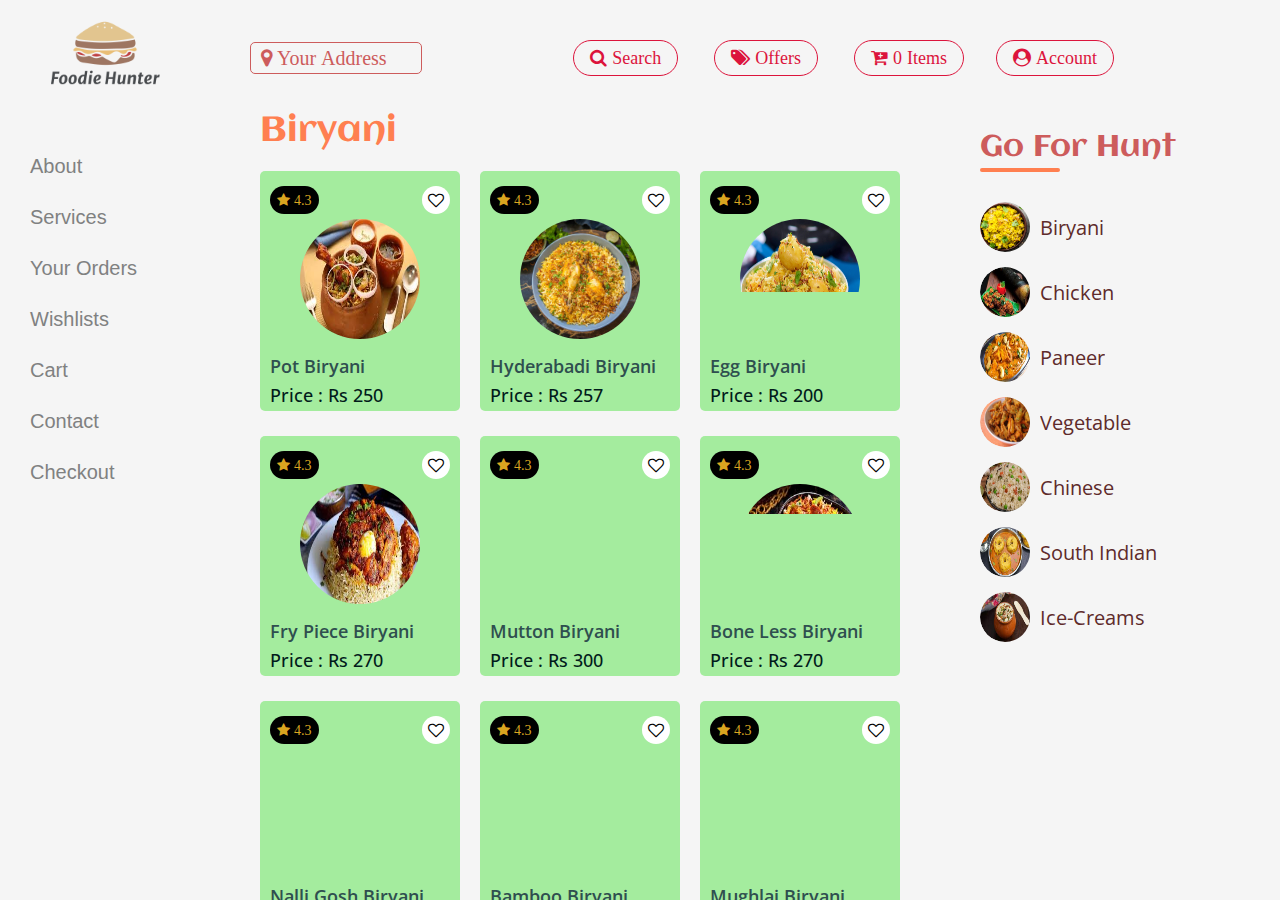
<file: index.html>
<!DOCTYPE html>
<html lang="en">
<head>
    <meta charset="UTF-8">
    <meta http-equiv="X-UA-Compatible" content="IE=edge">
    <meta name="viewport" content="width=device-width, initial-scale=1.0,viewport-fit=cover">
    <title>Food Website</title>
    <link rel="stylesheet" href="index.css">
    <link rel="stylesheet" href="https://cdnjs.cloudflare.com/ajax/libs/font-awesome/4.7.0/css/font-awesome.min.css">
</head>
<body>
    

    <!-- desktop view -->
    <div class="container" id="container">
        <div id="menu">
            <div class="title">
                <img src="./images/foodie hunter.png" alt="">
            </div>
            <div class="menu-item">
                <a href="About.html">About</a>
                <a href="Services.html">Services</a>
                <a href="Your Oders.html">Your Orders</a>
                <a href="Wishlists.html">Wishlists</a>
                <a href="Cart.html">Cart</a>
                <a href="Contact.html">Contact</a>
                <a href="Checkout.html">Checkout</a>
            </div>
        </div>

        <div id="food-container">
            <div id="header">
                <div class="add-box">
                    <i class="fa fa-map-marker your-address" id="add-address"> Your Address</i>
                </div>
                <div class="util">
                    <i class="fa fa-search"> Search</i>
                    <i class="fa fa-tags"> Offers</i>
                    <i class="fa fa-cart-plus" id="cart-plus"> 0 Items</i>
                </div>
            </div>
            <div id="food-items" class="d-food-items">
                <div id="biryani" class="d-biryani">
                    <p id="category-name">Biryani</p>    
                </div>

                <div id="chicken" class="d-chicken">
                    <p id="category-name">Chicken Delicious</p>    
                </div>

                <div id="paneer" class="d-paneer">
                    <p id="category-name">Paneer Mania</p>
                </div>

                <div id="vegetable" class="d-vegetable">
                    <p id="category-name">Pure Veg Dishes</p> 
                </div>

                <div id="chinese" class="d-chinese">
                    <p id="category-name">Chinese Corner</p> 
                </div>

                <div id="south-indian" class="d-south-indian">
                    <p id="category-name">South Indian</p>
                </div>
                <div id="ice-creams" class="d-ice-creams">
                    <p id="category-name">Ice-Creams</p>
                </div>
                
            </div>

            <div id="cart-page" class="cart-toggle">
                <p id="cart-title">Cart Items</p>
                <p id="m-total-amount">Total Amout : 100</p>
                <table>
                    <thead>
                        <td>Item</td>
                        <td>Name</td>
                        <td>Quantity</td>
                        <td>Price</td>
                    </thead>
                    <tbody id="table-body">
                        
                    </tbody>
                </table>
                <div class="btn-box">
                    <button class="cart-btn">Checkout</button>
                </div>
            </div>
        </div>

        <div id="cart">
            <div class="taste-header">
                <div class="user">
                    <i class="fa fa-user-circle" id="circle"> Account</i>
                </div>
            </div>
            <div id="category-list">
                <p class="item-menu">Go For Hunt</p>
                <div class="border"></div>                
            </div>
            <div id="checkout" class="cart-toggle">
                <p id="total-item">Total Item : 5</p>
                <p id="total-price"></p>
                <p id="delievery">Free delievery on Rs 40</p>
                <button class="cart-btn">Checkout</button>
            </div>
        </div>
    </div>


    <!-- mobile view -->
    <div id="mobile-view" class="mobile-view">
        <div class="mobile-top">
            <div class="logo-box">
                <img src="/images/foodielogo.png" alt="" id="logo">
                <i class="fa fa-map-marker your-address" id="m-add-address"> Your Address</i>
            </div>
            <div class="top-menu">
                <i class="fa fa-search"></i>
                <i class="fa fa-tag"></i>
                <i class="fa fa-heart-o"></i>
                <i class="fa fa-cart-plus" id="m-cart-plus"> 0</i>
            </div>
        </div>
        
        <div class="item-container">
            <div class="category-header" id="category-header">  
            </div>

            <div id="food-items" class="food-items">
                <div id="biryani" class="m-biryani">
                    <p id="category-name">Biryani</p>    
                </div>
                <div id="chicken" class="m-chicken">
                    <p id="category-name">Chicken Delicious</p>    
                </div>
                <div id="paneer" class="m-paneer">
                    <p id="category-name">Paneer Mania</p>
                </div>
                <div id="vegetable" class="m-vegetable">
                    <p id="category-name">Pure Veg Dishes</p> 
                </div>
                <div id="chinese" class="m-chinese">
                    <p id="category-name">Chinese Corner</p> 
                </div>
                <div id="south-indian" class="m-south-indian">
                    <p id="category-name">South Indian</p>
                </div>
                <div id="ice-creams" class="m-ice-creams">
                    <p id="category-name">Ice Creams</p>
                </div>
                <div id="cakes" class="m-cakes">
                    <p id="category-name">Cakes</p>
                </div>
            </div>            
        </div>

        <div class="mobile-footer">
            <p>Home</p>
            <p>Cart</p>
            <p>offers</p>
            <p>orders</p>
        </div>
    </div>
    <script src="index.js" type="module"></script>
</body>
</html>
</file>
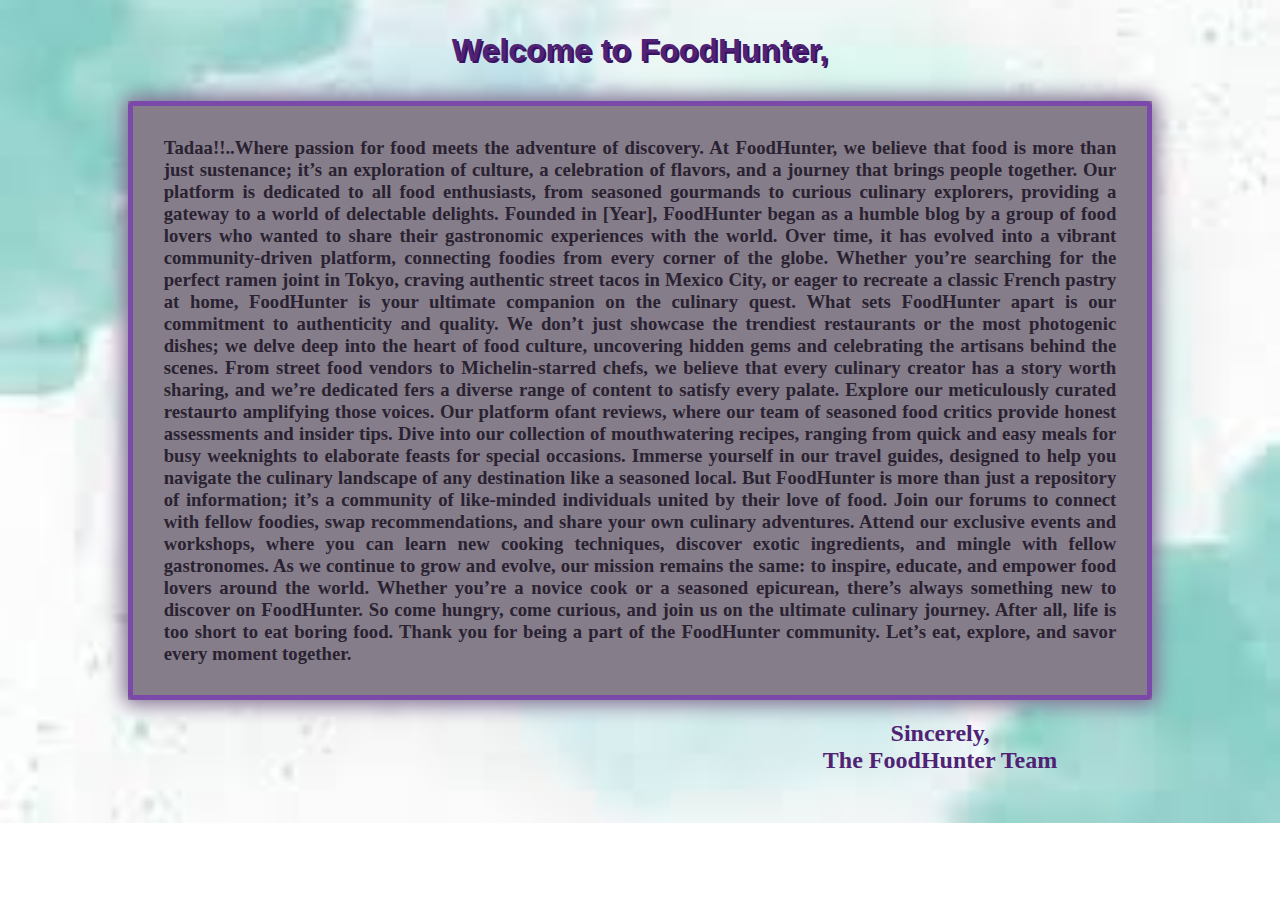
<file: About.html>
<!DOCTYPE html>
<html lang="en">
<head>
    <meta charset="UTF-8">
    <meta name="viewport" content="width=device-width, initial-scale=1.0">
    <title>About</title>
</head>
<body>
    <center>
    <style>
        body{
          background-image: url('images/about.jpeg');
          background-size: cover; 
          background-position: center; 
          background-repeat: no-repeat;
          margin: 0 10%;
          padding: 0;
        }
        h3{
            text-align:justify;
            border: 5px solid rgb(122, 73, 169);
            padding: 3%;
            border-radius: 5px;
            box-shadow: 0px 0px 20px 5px rgb(130, 113, 145);
            color: rgb(42, 34, 49);
            
        }
        h1{
            color: rgb(79, 34, 116);
            text-shadow: 2px 2px rgb(58, 16, 98);
            font-family: 'Open Sans', sans-serif;

        }
        h2{
            color: rgb(79, 34, 116);
            font-family: "Times New Roman", Times, serif;
            margin-left: 600px;
 
        }

        
    </style>
    <div class="paragraph-box">

    <h1><p>Welcome to FoodHunter,</h1>
        <div style="background-color: rgb(133, 125, 138);">
         <h3>Tadaa!!..Where passion for food meets the adventure of discovery.
        At FoodHunter, we believe that food is more than just sustenance; it’s an exploration of culture,
         a celebration of flavors, and a journey that brings people together. Our platform is dedicated to
          all food enthusiasts, from seasoned gourmands to curious culinary explorers, providing a gateway to
           a world of delectable delights.
        Founded in [Year], FoodHunter began as a humble blog by a group of food lovers who wanted to share 
        their gastronomic experiences with the world. Over time, it has evolved into a vibrant community-driven
         platform, connecting foodies from every corner of the globe. Whether you’re searching for the perfect 
         ramen joint in Tokyo, craving authentic street tacos in Mexico City, or eager to recreate a classic
          French pastry at home, FoodHunter is your ultimate companion on the culinary quest.
        What sets FoodHunter apart is our commitment to authenticity and quality. We don’t just showcase the
         trendiest restaurants or the most photogenic dishes; we delve deep into the heart of food culture,
          uncovering hidden gems and celebrating the artisans behind the scenes. From street food vendors to
           Michelin-starred chefs, we believe that every culinary creator has a story worth sharing, and we’re
            dedicated fers a diverse range of content to satisfy every palate. Explore our meticulously 
        curated restaurto amplifying those voices.
        Our platform ofant reviews, where our team of seasoned food critics provide honest assessments and
         insider tips. Dive into our collection of mouthwatering recipes, ranging from quick and easy meals
          for busy weeknights to elaborate feasts for special occasions. Immerse yourself in our travel guides,
           designed to help you navigate the culinary landscape of any destination like a seasoned local.
        But FoodHunter is more than just a repository of information; it’s a community of like-minded 
        individuals united by their love of food. Join our forums to connect with fellow foodies, swap 
        recommendations, and share your own culinary adventures. Attend our exclusive events and workshops,
         where you can learn new cooking techniques, discover exotic ingredients, and mingle with fellow 
         gastronomes.
        As we continue to grow and evolve, our mission remains the same: to inspire, educate, and empower
         food lovers around the world. Whether you’re a novice cook or a seasoned epicurean, there’s always
          something new to discover on FoodHunter. So come hungry, come curious, and join us on the ultimate
           culinary journey. After all, life is too short to eat boring food.
        Thank you for being a part of the FoodHunter community. Let’s eat, explore, and savor every moment 
        together.</div>
        
        <h2>Sincerely,<br>
        The FoodHunter Team</h2>
        
        </p></h3>
        </div>
    </center>    
    <script>
        document.body.style.overflow = 'hidden';
    </script>
    
    
</body>
</html>
</file>
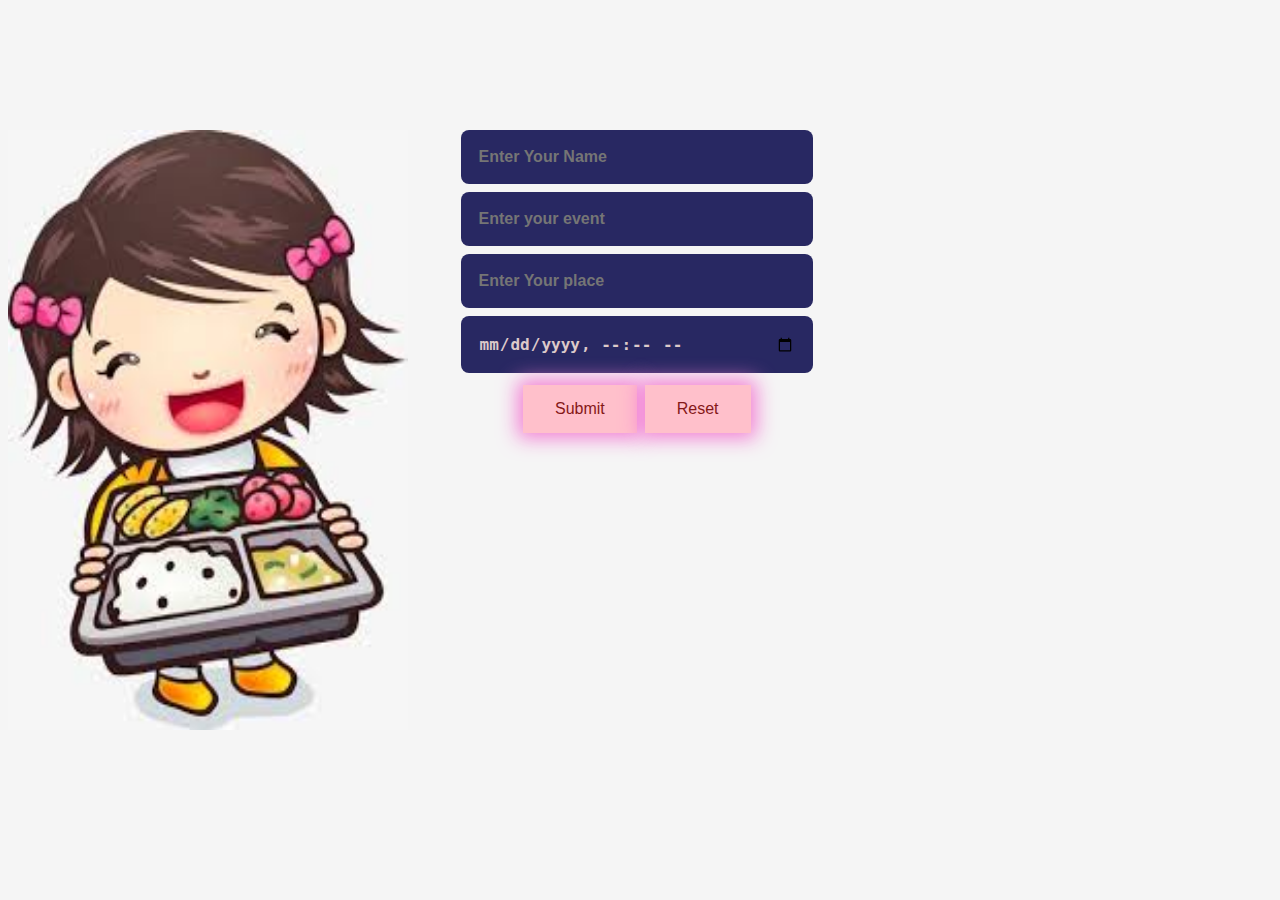
<file: Contact.html>
<html>
    <body style="background-color:whitesmoke;">
    <img align="left" src="./images/food.jpeg" alt="" width="400" height="600">    


<section class="Contact" id="Contact">
    <center>
        <div class="contact-form">
            <form>
                <input type="" placeholder="Enter Your Name" required>
                <input list="browsers" name="browser" id="browser" placeholder="Enter your event">
                <datalist id="browsers">
                  <option value="Marraige">
                  <option value="birthday">
                  <option value="office parties">
                  <option value="get togethers">
                  <option value="kitty parties">
                </datalist>
                <input type="" placeholder="Enter Your place">
                <input type="datetime-local"><br>
                <button type="button" id="button" onclick='window.alert("Event is Booked")'>Submit</button>
                <button type="button" id="button">Reset</button>
            </form>
        </div>

</section>
<style>
    .contact {
        display: grid;
        grid-template-columns: repeat(2, 1fr);
        align-items: center;
        gap: 3rem;
        padding-left: 30px;
        margin-top: 130px;
    }

    .contact-form form input,
    form textarea {
        border: none;
        outline: none;
        width: 90%;
        padding: 18px;
        background: #282862;
        color: #dcc9c9;
        font-size: 1rem;
        font-weight: 600;
        margin-bottom: 0.5rem;
        border-radius: 0.5rem;
    }

    #button {
        border: none;
        color: rgb(133, 24, 24);
        background: pink;
        padding: 15px 32px;
        text-align: center;
        text-decoration: none;
        display: inline-block;
        font-size: 16px;
        margin: 4px 2px;
        cursor: pointer;
        box-shadow: 0px 0px 20px 5px rgb(243, 125, 211);
    }
</style>
<script>
    function submit(){
        window.alert("Event is Booked")
    }
</script>
</body>

</html>
</file>
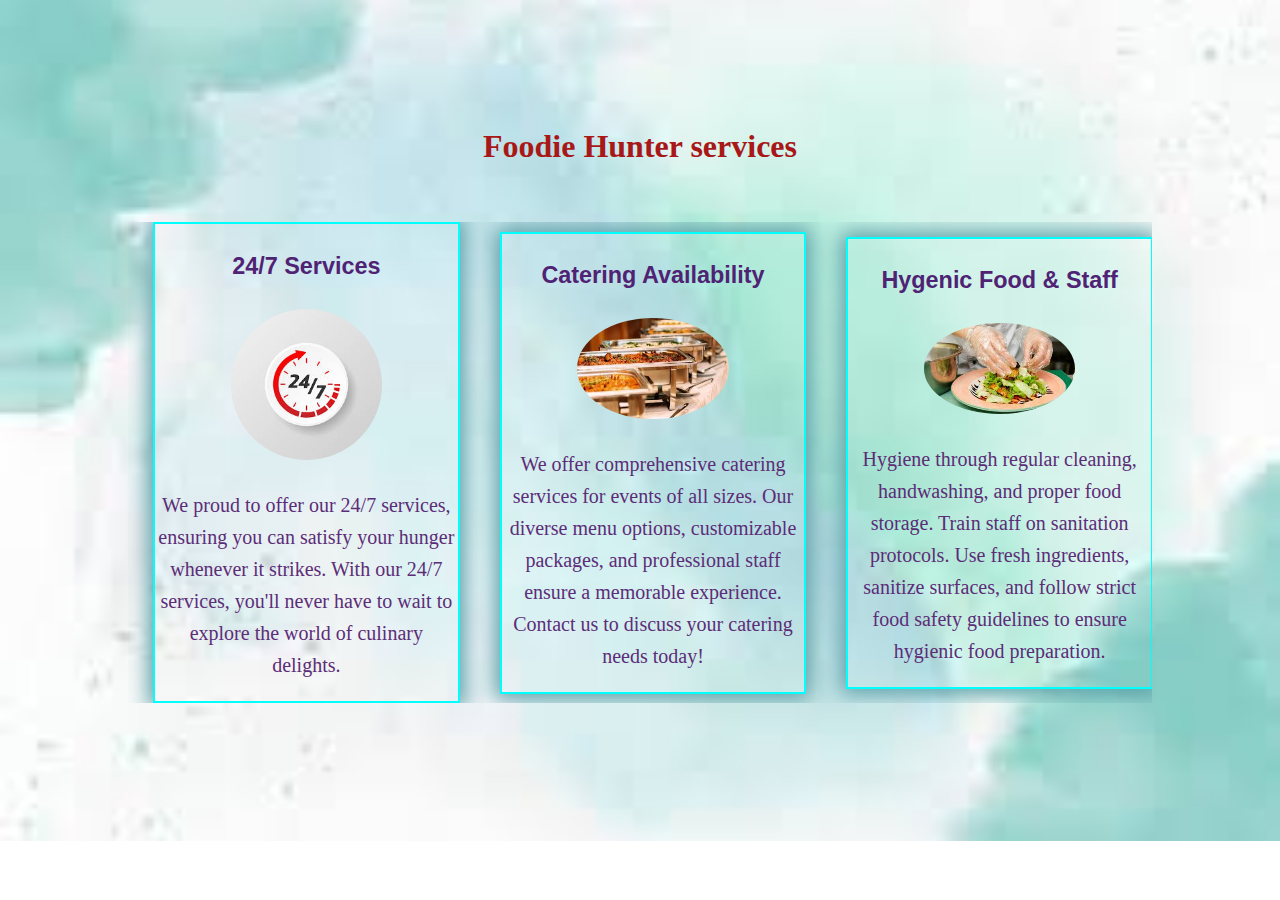
<file: Services.html>
<!DOCTYPE html>
<html lang="en">
<head>
    <meta charset="UTF-8">
    <meta name="viewport" content="width=device-width, initial-scale=1.0">
    <title>Document</title>
</head>
<body>
    <center><h1 class="sub-title">Foodie Hunter services</h1></center><br><br>
    <div class="services" id="services">
        <div class="container">
            <div class="services-list">
                <div class="scontainer">                   
                    <h3>24/7 Services</h3>
                    <img src="./images/service.jpeg" id="star">
                    <p>We proud to offer our 24/7 services, ensuring you 
                       can satisfy your hunger whenever it strikes.
                       With our 24/7 services, you'll never have to wait to explore
                       the world of culinary delights.
                    </p>
                    
                </div>
                <div class="scontainer">                    
                    <h3>Catering Availability</h3>
                    <img src="./images/cater.jpeg" id="star">
                    <p> We offer comprehensive catering services
                         for events of all sizes. Our diverse menu options,
                          customizable packages, and professional staff
                           ensure a memorable experience. Contact us to 
                           discuss your catering needs today!
                    </p>
                </div>
                <div class="scontainer">
                    <h3>Hygenic Food & Staff</h3>
                    <img src="./images/hygenic.jpeg" id="star">
                    <p> Hygiene through regular cleaning,
                         handwashing, and proper food storage.
                          Train staff on sanitation protocols. 
                          Use fresh ingredients, sanitize surfaces,
                           and follow strict food safety guidelines
                            to ensure hygienic food preparation.</p>
                </div>
    <style>
        #star{
            text-align:justify;
            border-radius: 50%;
            width: 50%;
            height: 40%;
            
            color: rgb(42, 34, 49);
        }
        h3{
            color: rgb(79, 34, 116);
            font-family: 'Open Sans', sans-serif;
        }
        body{
          background-image: url('images/about.jpeg');
          background-size: cover; 
          background-position: center; 
          background-repeat: no-repeat;
          margin: 10%;
          padding: 0;
        }
    #services{
       color: rgb(92, 45, 119);
       font-size: 20px;
       line-height: 1.6;
       margin-bottom: 4rem;
       text-align: center;
}
.services-list{
    display: grid;
    grid-template-columns: repeat(auto-fit,minmax(250px,1fr));
    grid-gap: 40px;
    margin-top: 50px;
    /* background-color: #f9f4f4; */
    width: 1000px;
    margin: 0 10%;
    justify-content: space-between;
    align-items: center;

}
.service-list div{
    padding: 40px;
    font-size: 13px;
    font-weight: 13px;
    border-right: 10px;
    border-radius: 20px;
    transition: background0.5s,transform 0.5s;
    box-shadow: 1px 1px 20px #012290f7,
             1px 1px 40px #0053b8f7
}
.services.list div i{
    font-size: 50px;
    margin-bottom: 15px;
}
.service-list div h2{
    font-size: 30px;
    font-weight: 500;
    margin-bottom: 15px;
} 
.service-list div a{
    text-decoration: none;
    color: #a91818;
    font-size: 12px;
    margin-top: 20px;
    display: inline-block;
}
.service-list div:hover{
    transform: translateY(-10px);
}
.container{
    display: grid;
    grid-template-columns: 250px 1fr 300px;
    min-height: 100vh;
    min-height: -webkit-fill-available;
    overflow: hidden;
}
.scontainer{
    border: 2px solid aqua;
    box-shadow: 0px 0px 20px 5px rgb(93, 159, 168);
    
}
.sub-title{
    color:#a91818
}

    </style>            

<script>
    document.body.style.overflow = 'hidden';
</script>
</body>
</html>
</file>
<file: index.css>
@import url('https://fonts.googleapis.com/css2?family=Open+Sans:wght@300&display=swap');

@import url('https://fonts.googleapis.com/css2?family=Aclonica&display=swap');

html{
    height: 100%;
}
body{
    margin: 0;
    padding: 0;
    box-sizing: border-box;
    font-family: 'Open Sans', sans-serif;
    height: 100%;
}
*{
    overflow: hidden;
}
.container{
    display: grid;
    grid-template-columns: 250px 1fr 300px;
    min-height: 100vh;
    min-height: -webkit-fill-available;
    overflow: hidden;
}
#menu{
    background: whitesmoke;
}
.title{
    padding: 0 30px;
}
#menu img{
    width: 150px;
    height: 150px;
    border-radius: 50%;
    margin-top: -20px;
}
.title p{
    font-size: 40px;
    font-family: Verdana, Geneva, Tahoma, sans-serif;
    color: indianred;
    margin: 0;
}
.border{
    width: 80px;
    height: 4px;
    margin: 3px 0;
    margin-bottom: 30px;
    border-radius: 2px;
    background: coral;
}

.menu-item a{
    display: block;
    text-decoration: none;
    font-size: 20px;
    padding: 8px 30px;
    font-family: Verdana, Geneva, Tahoma, sans-serif;
    margin: 12px 0;
    color: rgb(128, 129, 129);
    font-weight: 300;
    
}
.menu-item a:hover{
    background: rgb(250, 212, 218);
}
#food-items{
    background: whitesmoke;
    overflow: auto;
    height: calc(100vh - 86px);
}
#header{
    display: flex;
    justify-content: space-between;
    align-items: center;
    padding-top: 40px;
    padding-bottom: 10px;
    position: sticky;
    top: 0;
    background: whitesmoke;
    z-index: 1;
}
::-webkit-scrollbar{
    display: none;
}
#header .address{
    font-size: 20px;
    
}
#map{
    font-size: 25px;
    color: red;
}
.your-address{
    border: 1px solid indianred;
    color: indianred;
    padding: 5px 10px;
    border-radius: 5px;
    width: 150px;
    overflow: hidden;
    white-space: nowrap;
    text-overflow: ellipsis;
    cursor: pointer;
}
.add-box i{
    font-size: 20px;
}

#header select{
    width: 150px;
    overflow: hidden;
    border: none;
    outline: none;
    background: none;
    color: rosybrown;
    padding: 0 5px;
}
.food-items{
    display: none;
}
.cart-toggle{
    display: block;
}
.util i,.user i{
    font-size: 18px;
    margin: 0 16px;
    border: 1px solid crimson;
    padding: 8px 16px;
    color: crimson;
    border-radius: 20px;
    cursor: pointer;
}
.util i:active{
    color: white;
    background: crimson;
}
#biryani,#paneer,#chicken,#vegetable,#chinese,#south-indian,#ice-creams{
    margin-top: 40px;   
}
#paneer #item-card,#vegetable #item-card{
    background: rgb(164, 165, 217);
}
#chinese #item-card,#south-indian #item-card{
    background: rgb(154, 98, 130);
}
#ice-creams #item-card{
    background: rgb(226, 231, 81);
}
#category-name,.item-menu{
    margin: 10px;
    font-size: 35px;   
    color: coral;
    font-family: 'Aclonica', sans-serif;
}
#item-card{
    width: 180px;
    height: 220px;
    padding: 10px;
    margin: 10px;
    display: inline-block;
    border-radius: 5px;
    background: rgb(164, 236, 158);
    cursor: pointer;
    transition: 0.5s all step-end;
}
#item-card:hover img{
    transform: scale(1.2);
}
#card-top{
    display: flex;
    margin: 5px 0;
    justify-content: space-between;
}
#rating{
    padding: 7px;
    color: goldenrod;
    background: black;
    font-size: 14px;
    border-radius: 15px;
}
.fa-heart-o{
    padding: 6px;
    border-radius: 50%;
    background: white;
    cursor: pointer;
}
.toggle-heart{
background: orangered;
color: white; 
}
#card-top{
    display: flex;
    margin: 5px 0;
    justify-content: space-between;
}
#item-card img{
    width: 120px;
    height: 120px;
    border-radius: 50%;
    margin: auto;
    display: block;
    margin-bottom: 15px;
    transition: 0.5s all ease-in-out;
}
#item-name{
    margin: 5px 0;
    font-weight: 600;
    color: darkslategray;
    font-size: 18px;
}
#item-price{
    margin: 0;
    color: rgb(2, 27, 27);
    font-weight: 500;
    font-size: 18px;
}

.food-items{
    display: none;
}
.cart-toggle{
    display: none;
}
#cart-page{
    background: white;
    margin: 40px 10px;
    margin-right: 50px;
    padding: 20px 30px;
    padding-bottom: 30px;
    position: relative;
}
#cart-title{
    font-size: 35px;
    margin: 0;
    color: indianred;
}
#cart-page table{
    width: 100%;
    margin-top: 20px;
    text-align: center;
}
#cart-page table thead td{
    font-size: 25px;
    padding-bottom: 10px;
}

.cart-btn{
    outline: none;
    border: none;
    background: crimson;
    color: white;
    padding: 10px 25px;
    border-radius: 20px;
    font-size: 18px;
    text-transform: uppercase;
    bottom: 30px;
    margin: 15px 0;
    cursor: pointer;
}
#cart-page table tbody td{
    padding: 10px 0;
    font-size: 20px;
}
#cart-page table tbody button{
    outline: none;
    border: none;
    font-size: 16px;
    background: none;
    background: lightcoral;
    color: white;
    border-radius: 3px;
    cursor: pointer;
    margin: 0 5px;
}
#cart-page table tbody img{
    width: 75px;
    height: 75px;
    border-radius: 50%;
}
#checkout{
    text-align: center;
    margin: 40px auto;
    border-radius: 5px;
    background: white;
    padding: 10px 20px;
}
#checkout p{
    margin: 15px 0;
    float: left;
}
#total-price,#total-item{
    font-size: 25px;
    color: indianred;
}
#delievery{
    font-size: 20px;
    color: limegreen;
}
#cart{
    background: whitesmoke;
    padding-right: 30px;
    overflow-y: scroll;
}

.item-menu{
    margin: 0;
    font-size: 30px;
    margin-top: 40px;
    color: indianred;
    background: whitesmoke;
    
}
.list-card{
    display: flex;
    align-items: center;
    margin-top: 15px;
    border-radius: 25px;
    cursor: pointer;
    transition: 0.3s all ease-in-out;
}
.list-card:hover{
    background: rgb(255, 216, 222);
}
.list-card:hover img{
    transition: 0.5s all ease-in-out;
    transform: scale(1.2);
}
.list-card img{
    width: 50px;
    height: 50px;
    border-radius: 50%;
}
.list-name{
    font-size: 20px;
    margin: 0 10px;
    text-decoration: none;
    text-transform: capitalize;
    color: rgb(94, 43, 43);
}
.taste-header{
    padding-top: 40px;
    padding-bottom: 10px;
    position: sticky;
    top: 0;
    background: whitesmoke;
}
#mobile-view{
    display: none;
}
#biryani{
    margin-top: 10px;
}
#m-total-amount{
    display: none;
}
@media screen and (max-width : 800px) and (-webkit-min-device-pixel-ratio: 2){
    .container{
        display: none;
    }
    #mobile-view{
        display: grid;
        grid-template-rows: 120px 1fr 50px;
        height: 100%;
        overflow: hidden;
        
        width: 100vw;
    }
    .mobile-top{
        padding: 5px 15px;
        background: white;
        z-index: 1;
    }
    .item-container{
        overflow-y: scroll;
    }
    .logo-box,.top-menu{
        display: flex;
        justify-content: space-between;
        align-items: center;
    }
    #logo{
        width: 90px;
        height: 70px;
    }
    .logo-box .your-address{
        font-size: 18px;
        width: 150px;
        color: crimson;
        text-transform: capitalize;
        white-space: nowrap;
        overflow: hidden;
        text-overflow: ellipsis;
    }
    .top-menu{

        color: indianred;
    }
    .top-menu i{
        font-size: 20px;
        cursor: pointer;
        padding: 12px 5px ;
        border-radius: 50%;
    }
    
    .m-cart-toggle{
        color: white;
        background: lightcoral;
    }
    .category-header{
        display: flex;
        width: 100vw;
        overflow-x: scroll;
        position: sticky;
        top: 0;
        background: white;
        z-index: 1;
        border-bottom: 1px solid rgb(219, 219, 219);
        margin: 0;
        transform: translateZ(0);
        -webkit-transform: translateZ(0);
    }
    .toggle-category{
        display: none;
        position: relative;
    }
    .list-card{
        margin: 0 10px;
        text-align: center;
    }
    .list-card img{
        width: 60px;
        height: 60px;
        border-radius: 50%;
    }
    .list-card:hover{
        background: none;
    }
    .list-card:hover img{
        transform: none;
        transition: none;
    }
    .list-name{
        margin: 5px 0;
        color: coral;
        width: max-content;
        font-size: 16px;
    }
    #food-items{        
        padding: 5px 10px;
    }

    .mobile-footer{
        display: flex;
        justify-content: space-between;
        align-items: center;
        padding: 5px 15px;
        background: white;
        border-top: 1px solid rgb(219, 219, 219);
    }
    .mobile-footer{
        color: indianred;
        text-transform: uppercase;
        font-size: 16px;
        position: static;
    }
    #category-name{
        font-size: 25px;
        font-family: 'Aclonica', sans-serif;
    }
    #item-card{
        width: 150px;
        height: 200px;
    }
    #item-card img{
        width: 100px;
        height: 100px;
    }
    #item-name,#item-price{
        font-size: 16px;
    }
    .list-card{
        flex-direction: column;
    }
    #cart-page{
        margin: 3px 0;
        padding: 10px 5px;
        padding-bottom: 30px;
        border-top: 1px solid rgb(219, 219, 219);
    }
    #cart-page table thead td{
        font-size: 20px;
    }
    #cart-page table tbody td{
        font-size: 18px;
    }
    #cart-page table tbody img{
        width: 60px;
        height: 60px;
    }
    #cart-title{
        font-size: 25px;
        display: inline-block;
        font-family: 'Aclonica', sans-serif;
    }
    #m-total-amount{
        display: inline-block;
        color: lightcoral;
        padding: 5px 10px;
        margin: 0;
        border:  1px solid lightcoral;
        float: right;
    }
    .cart-btn{
        font-size: 14px;
        background: lightcoral;
        padding: 8px 15px;
        margin: auto;
    }
    .btn-box{
        text-align: center;
    }
    
}


@media screen and (max-width : 400px) and (-webkit-min-device-pixel-ratio: 2){
    #mobile-view{
        min-height: -webkit-fill-available;
    }
    #item-card{
        height: 200px;
        width: 140px;
    }
    #food-items{
        padding: 0;
    }
}
</file>
